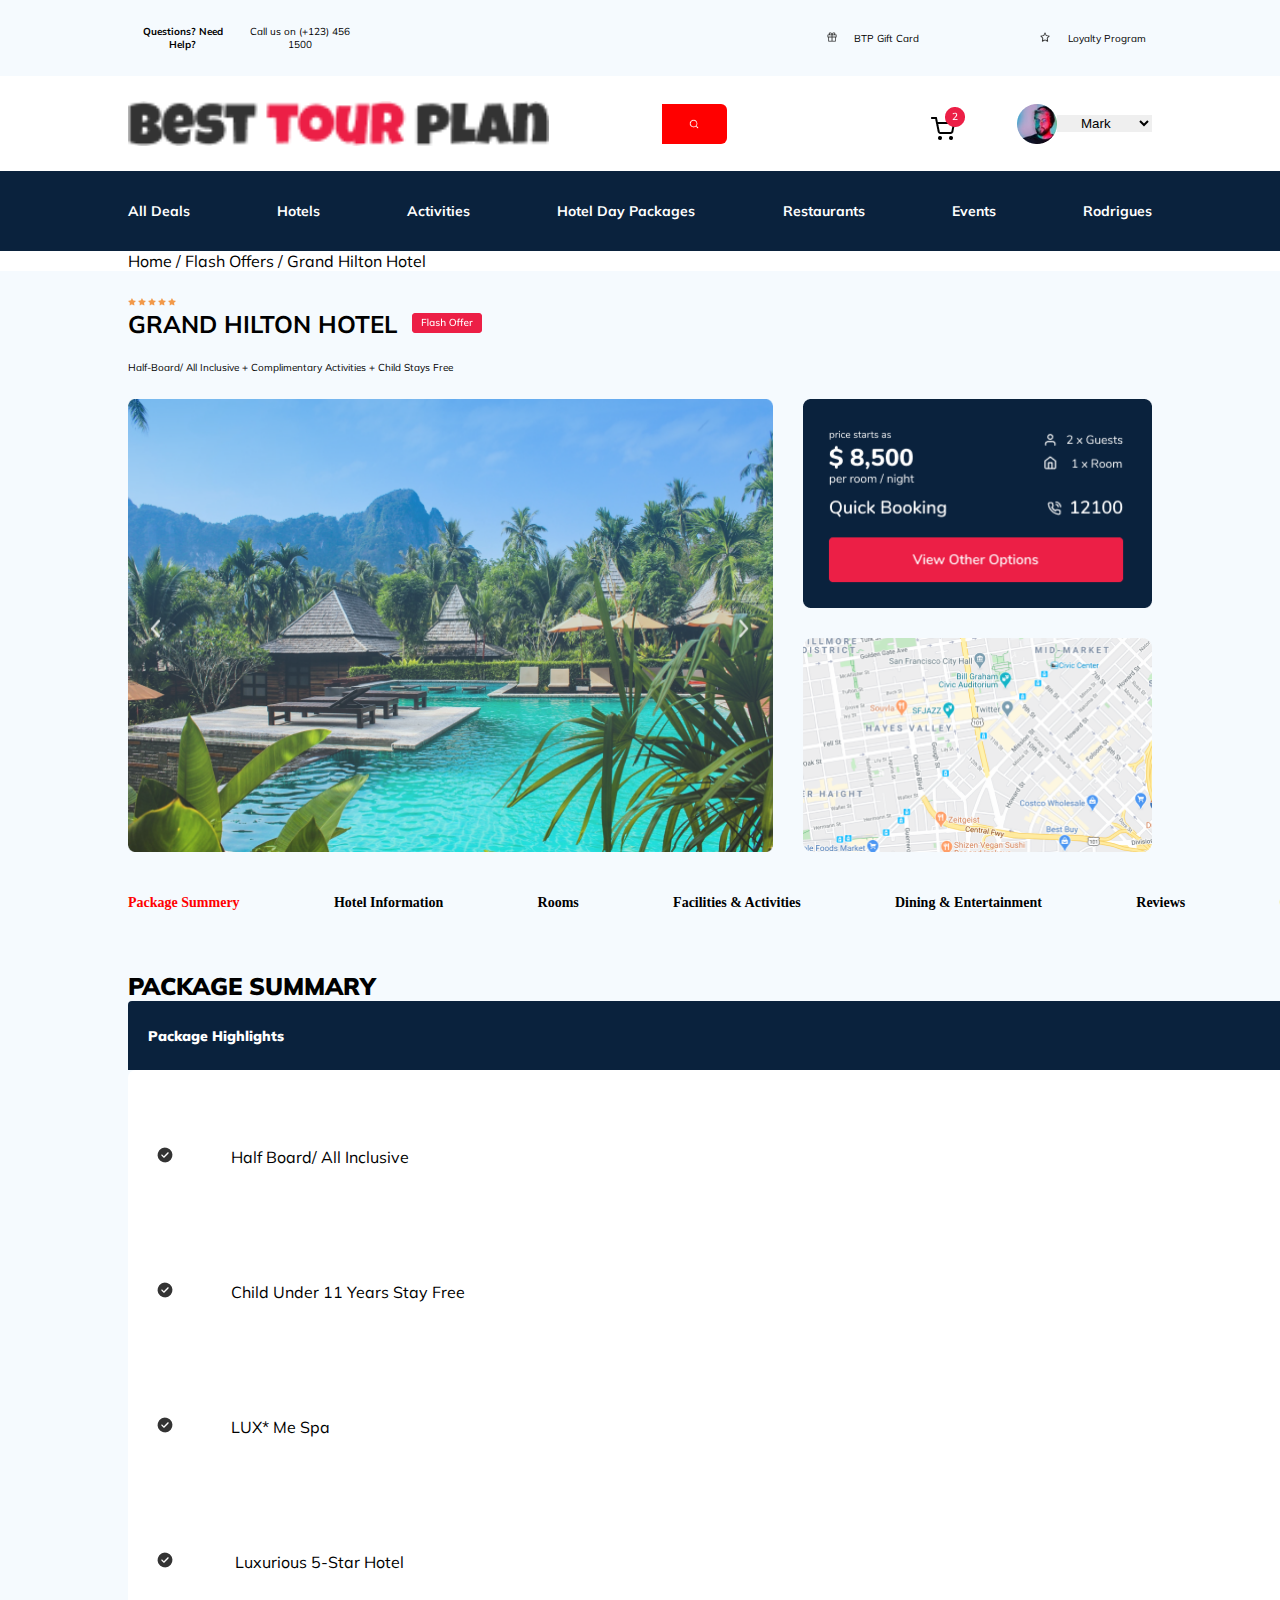
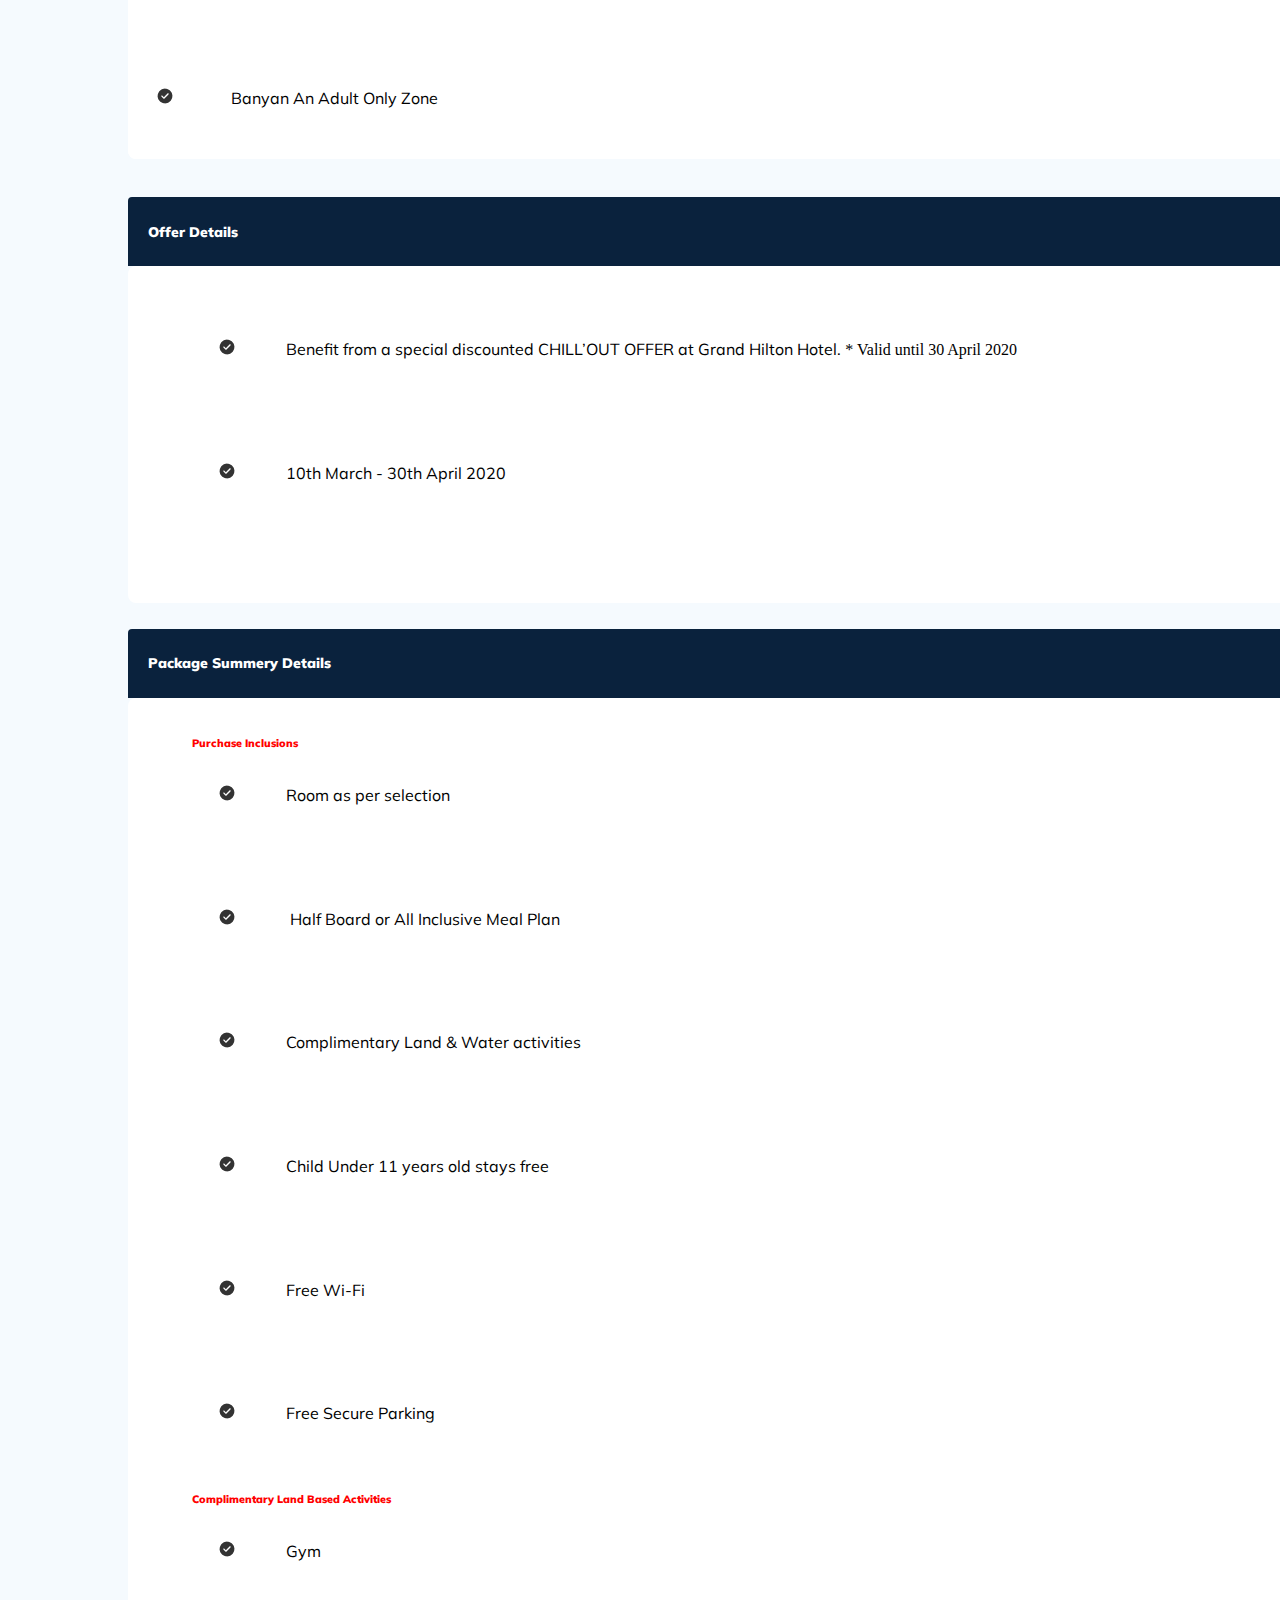
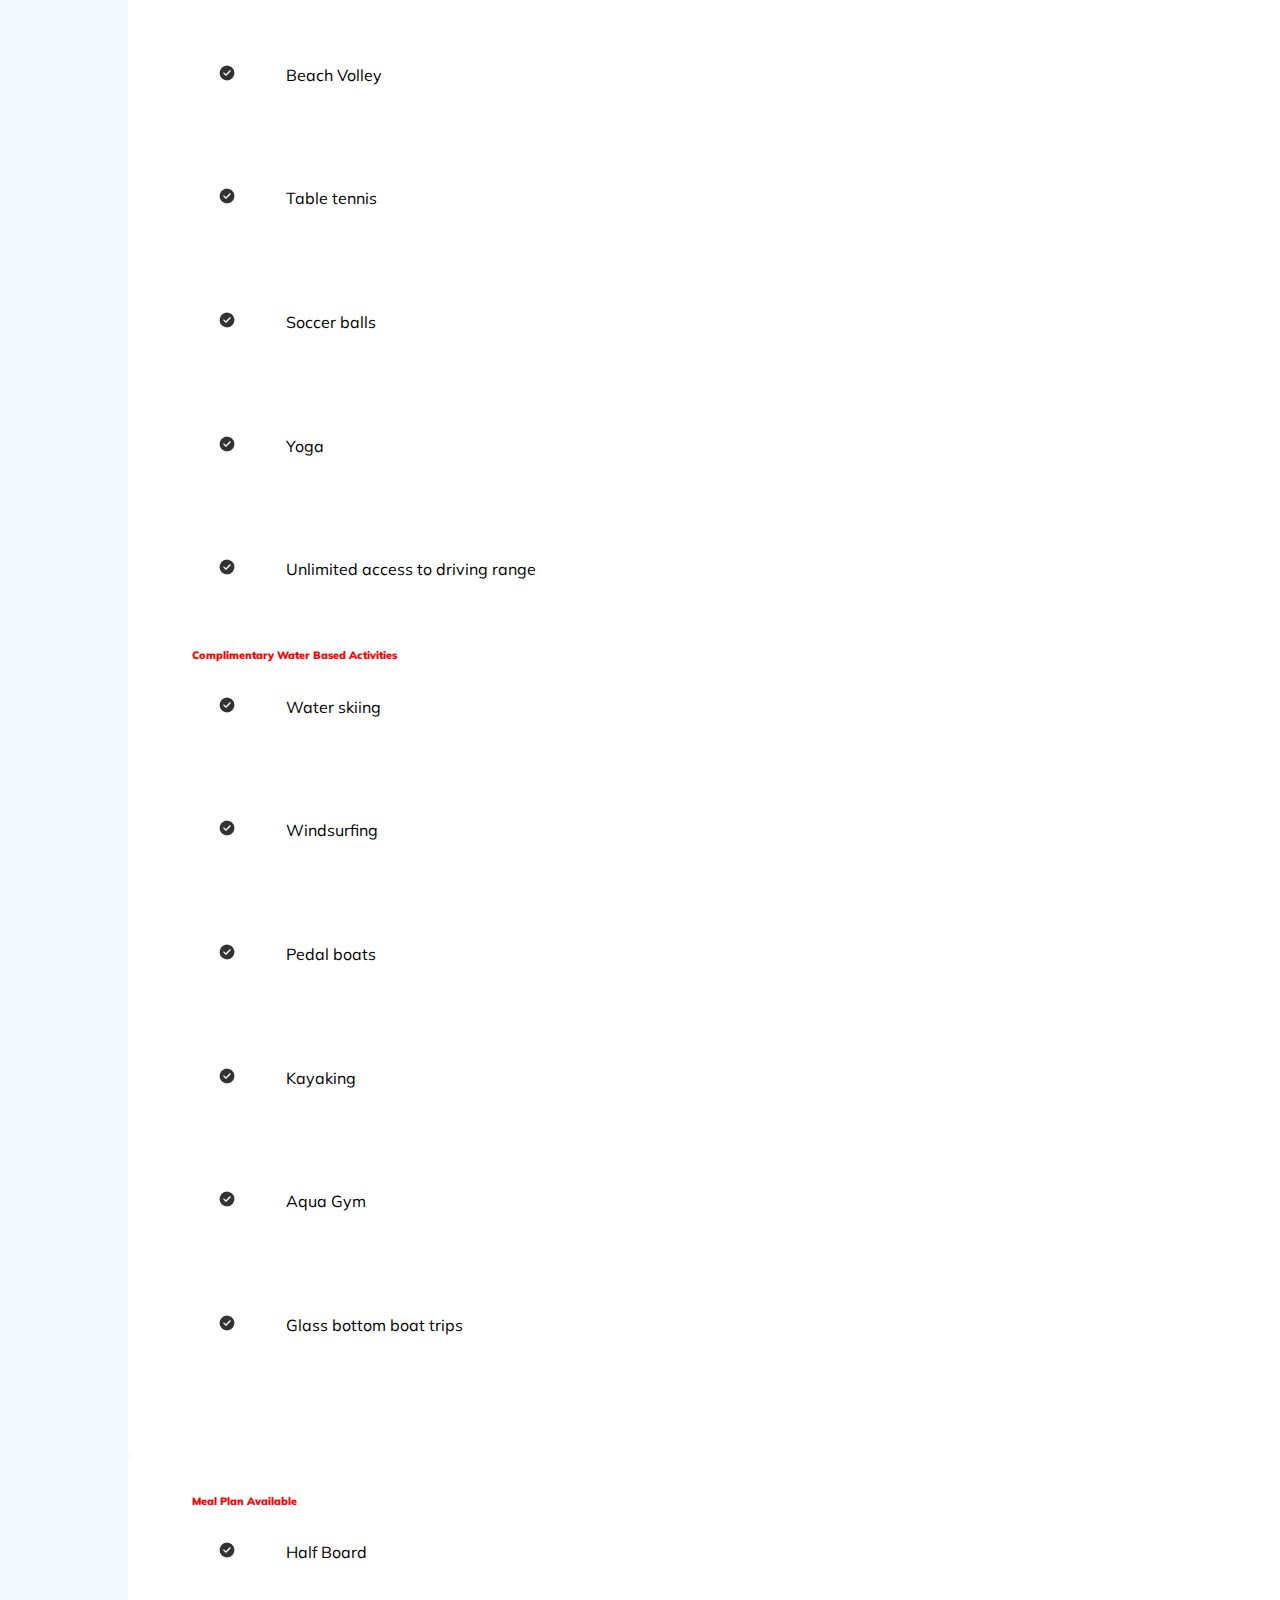
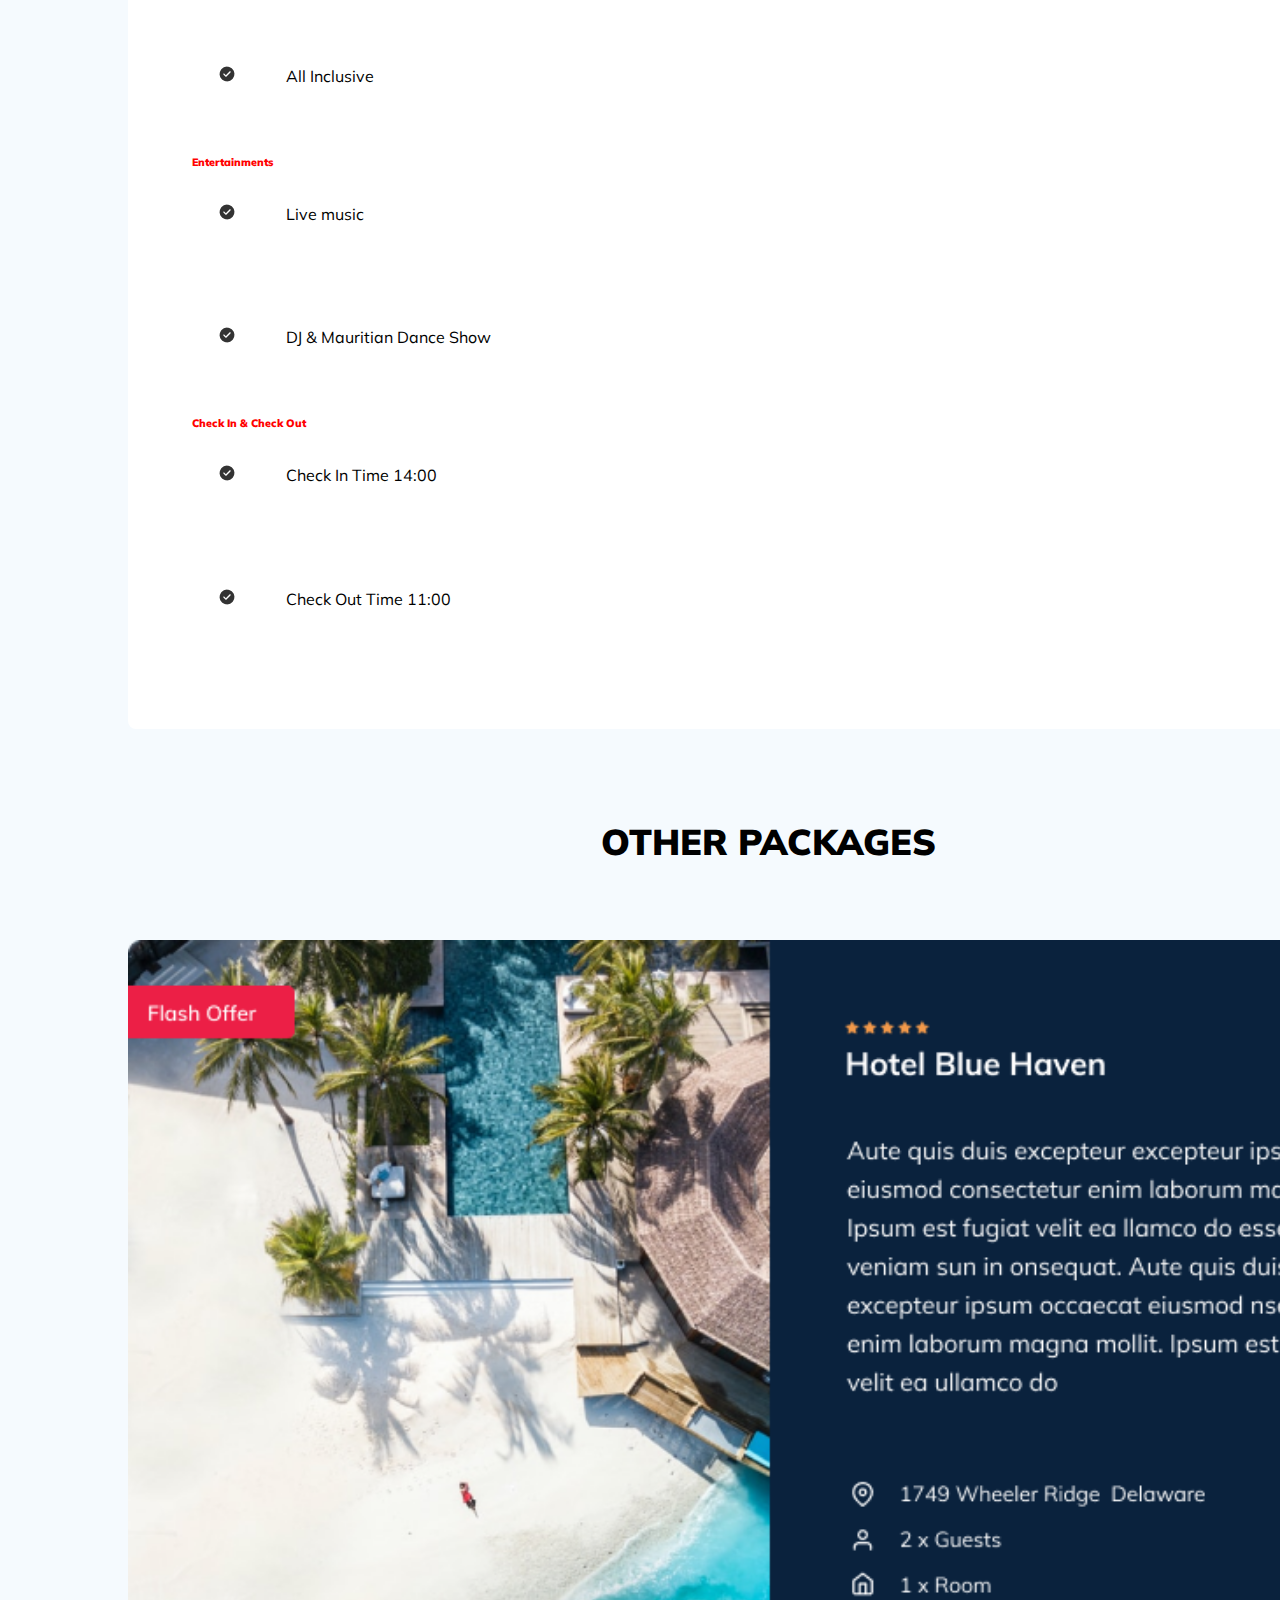
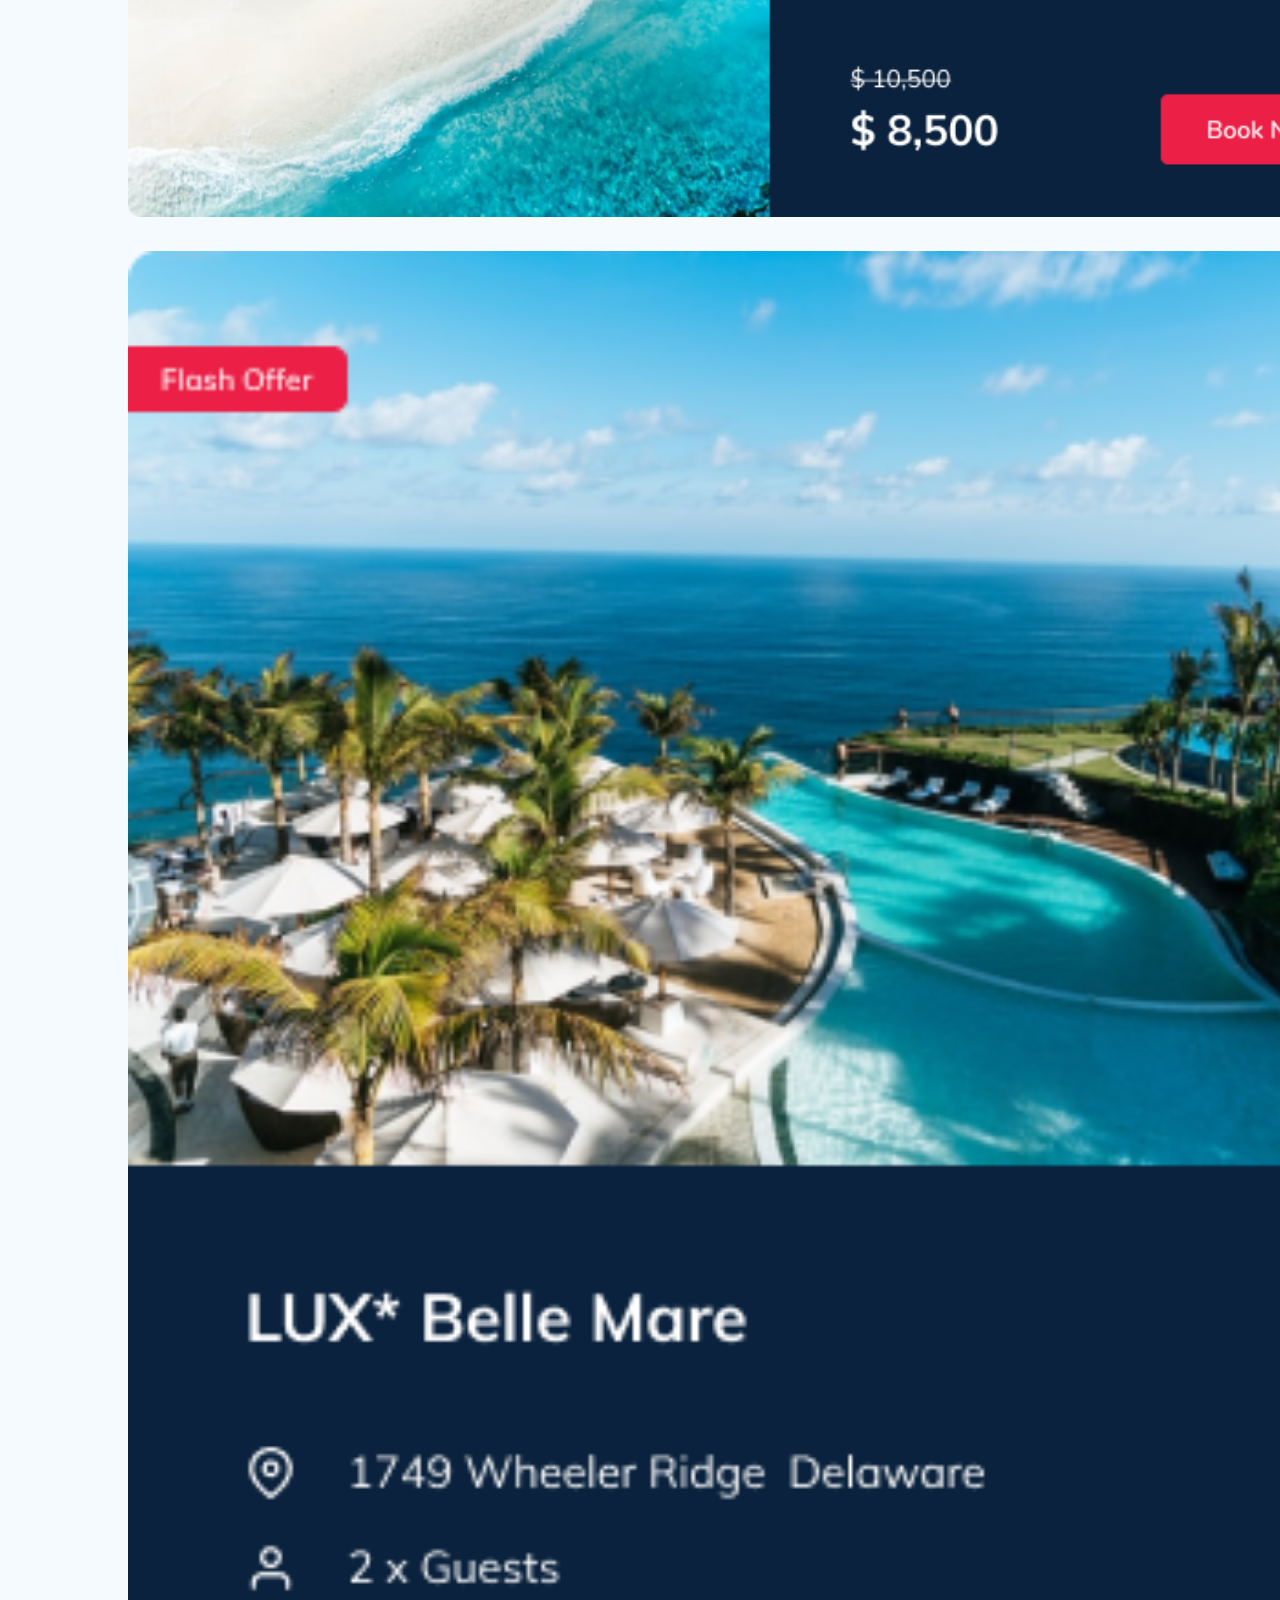
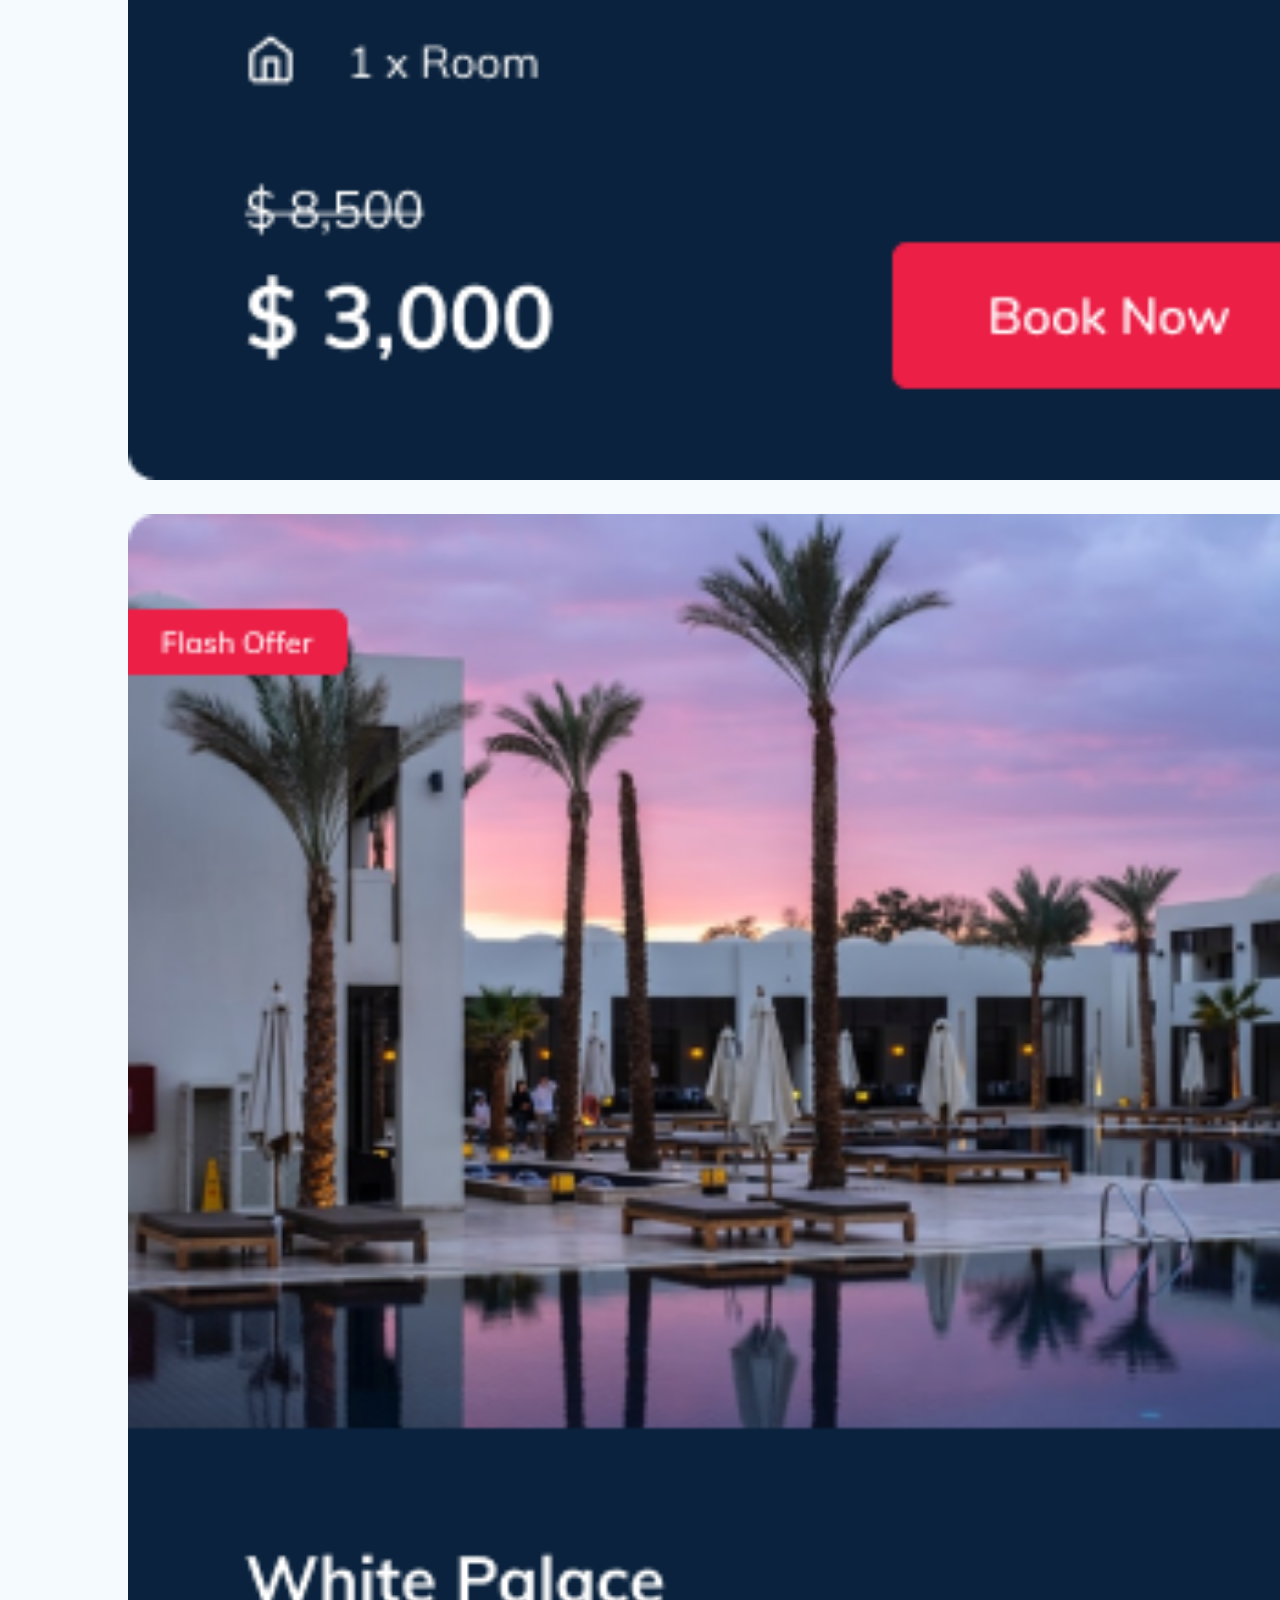
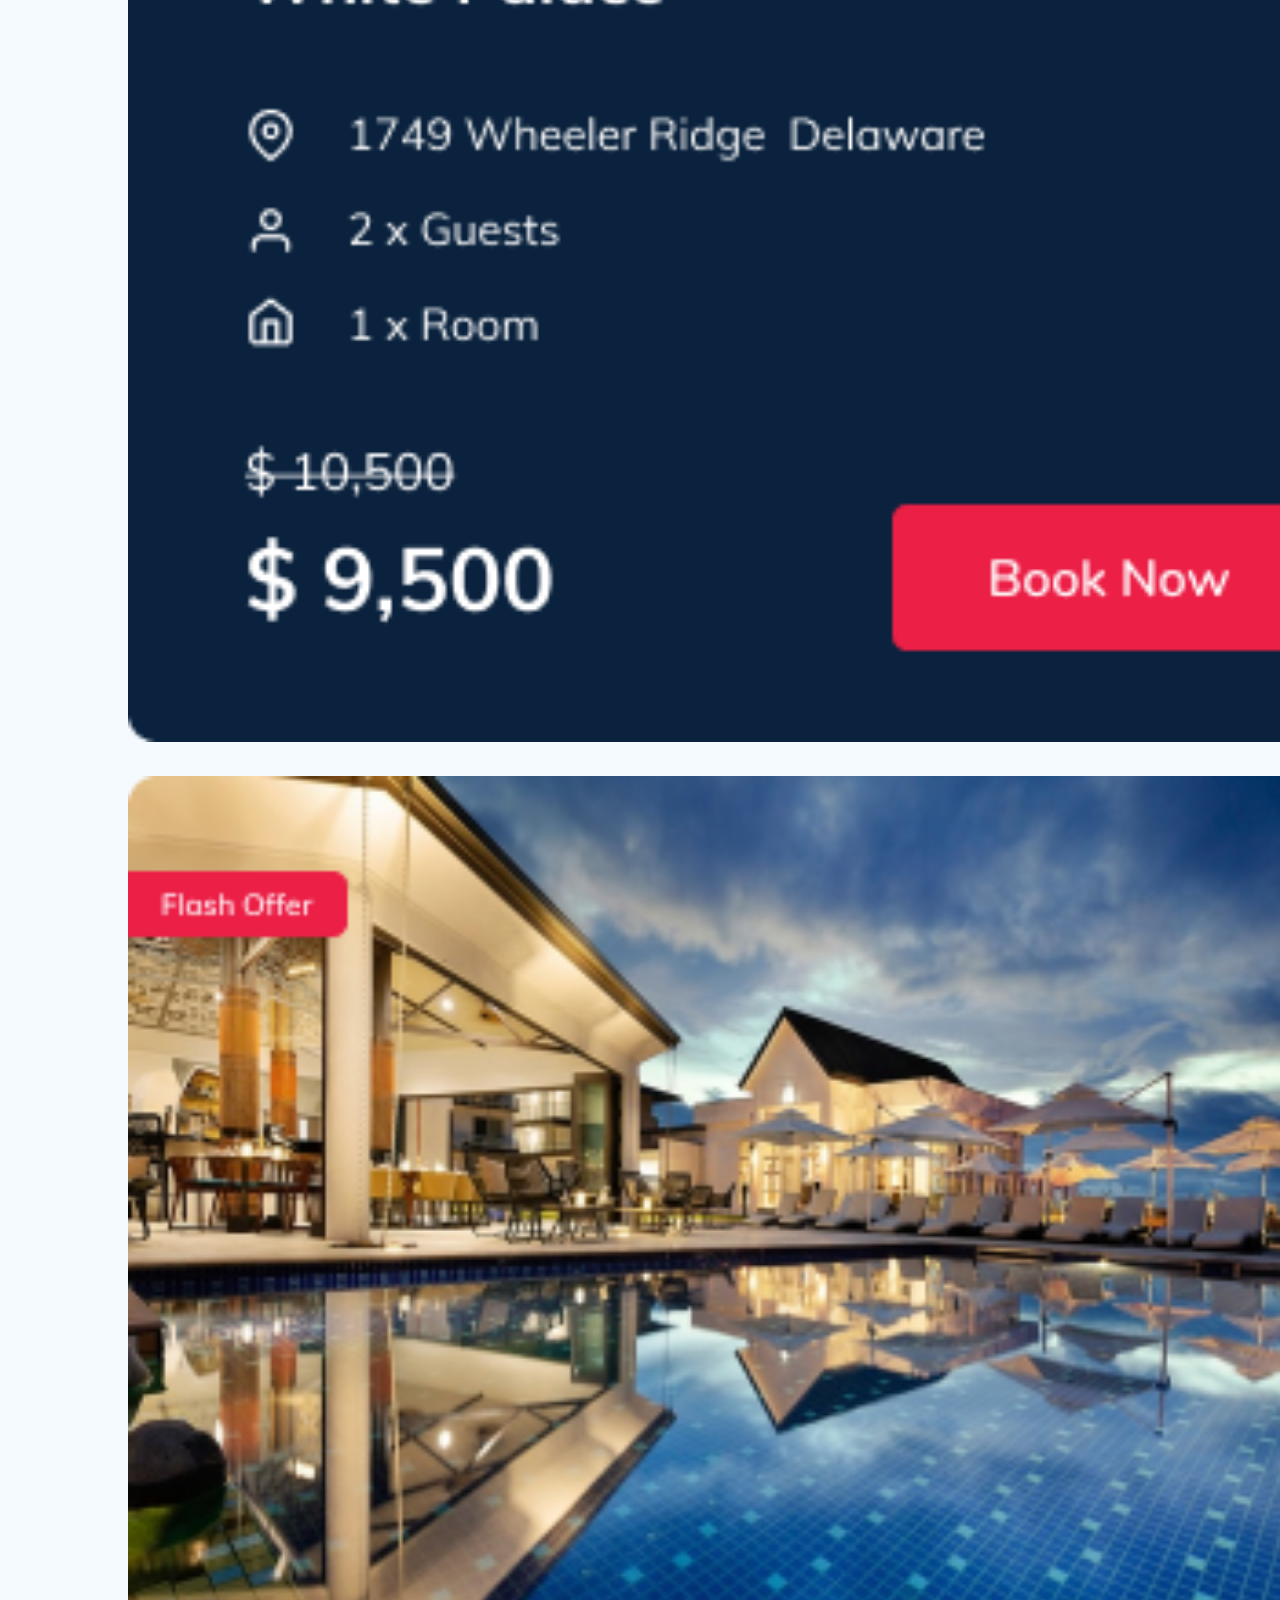
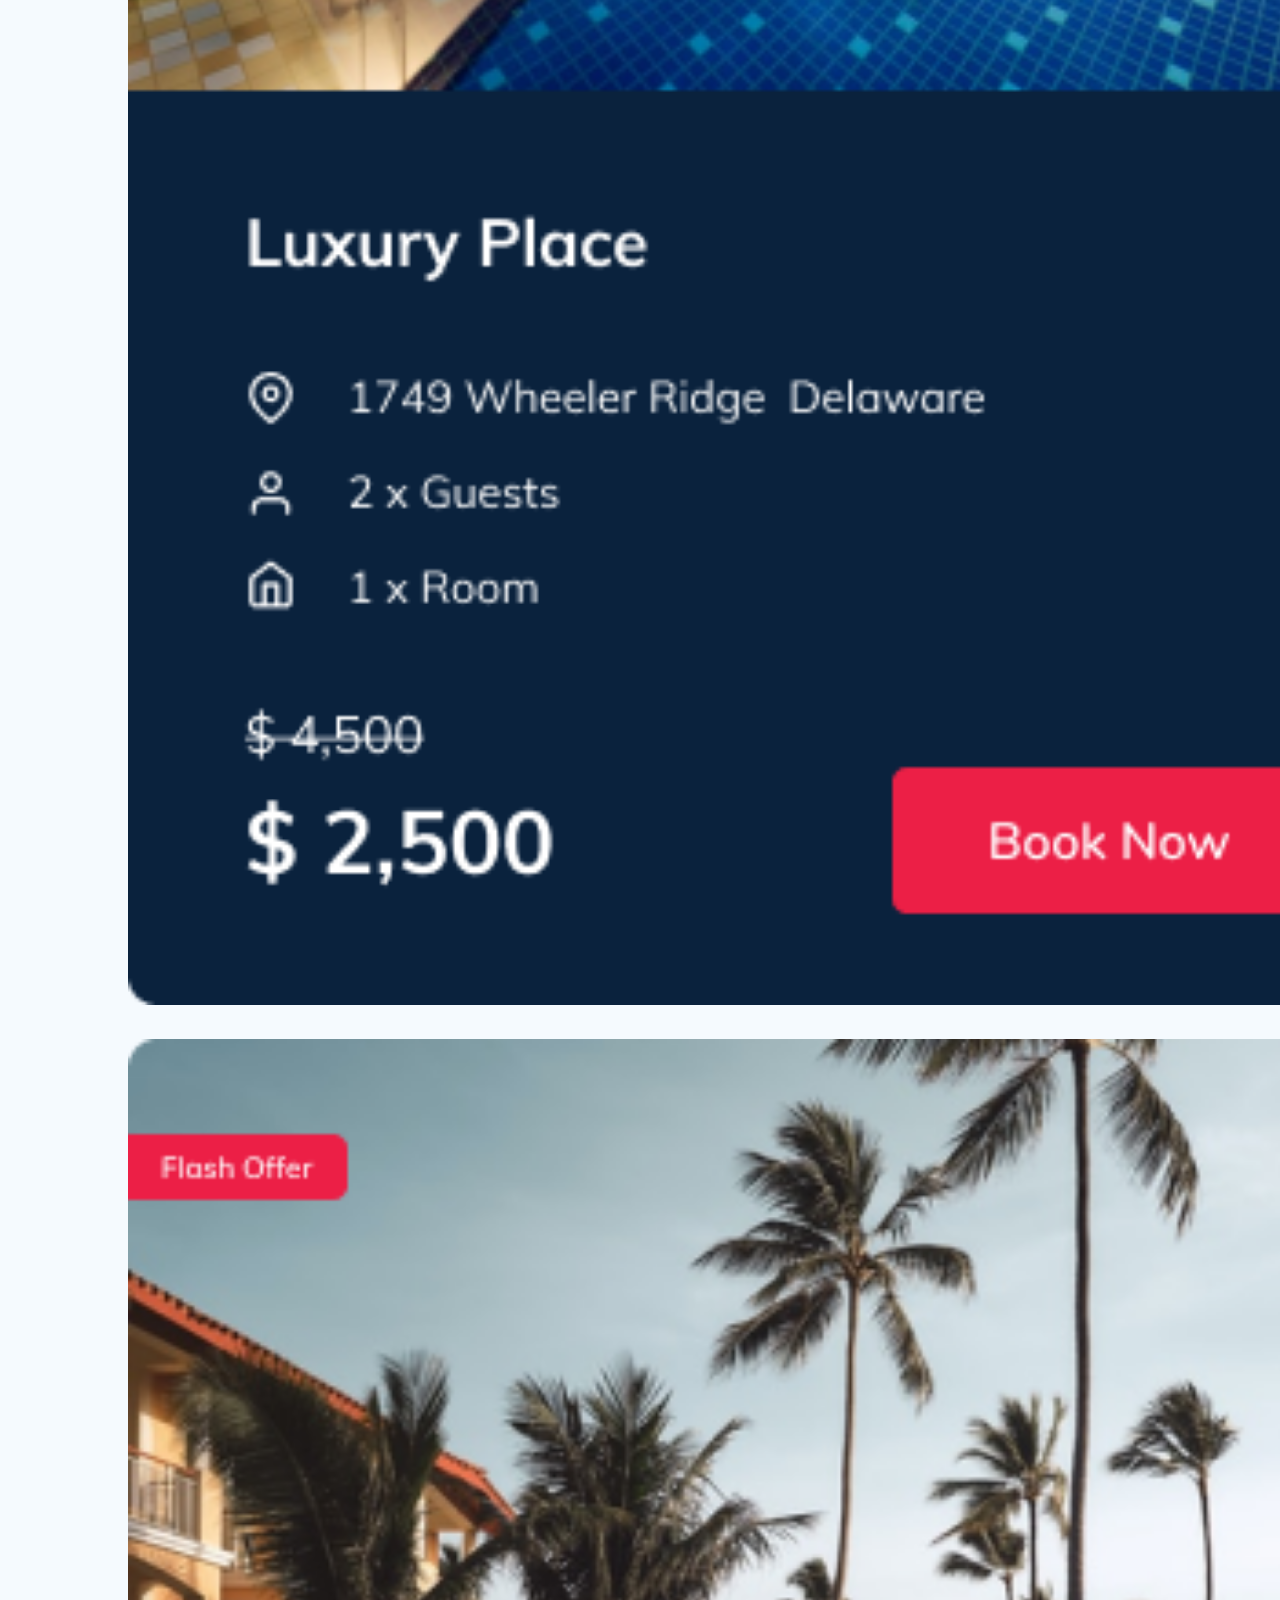
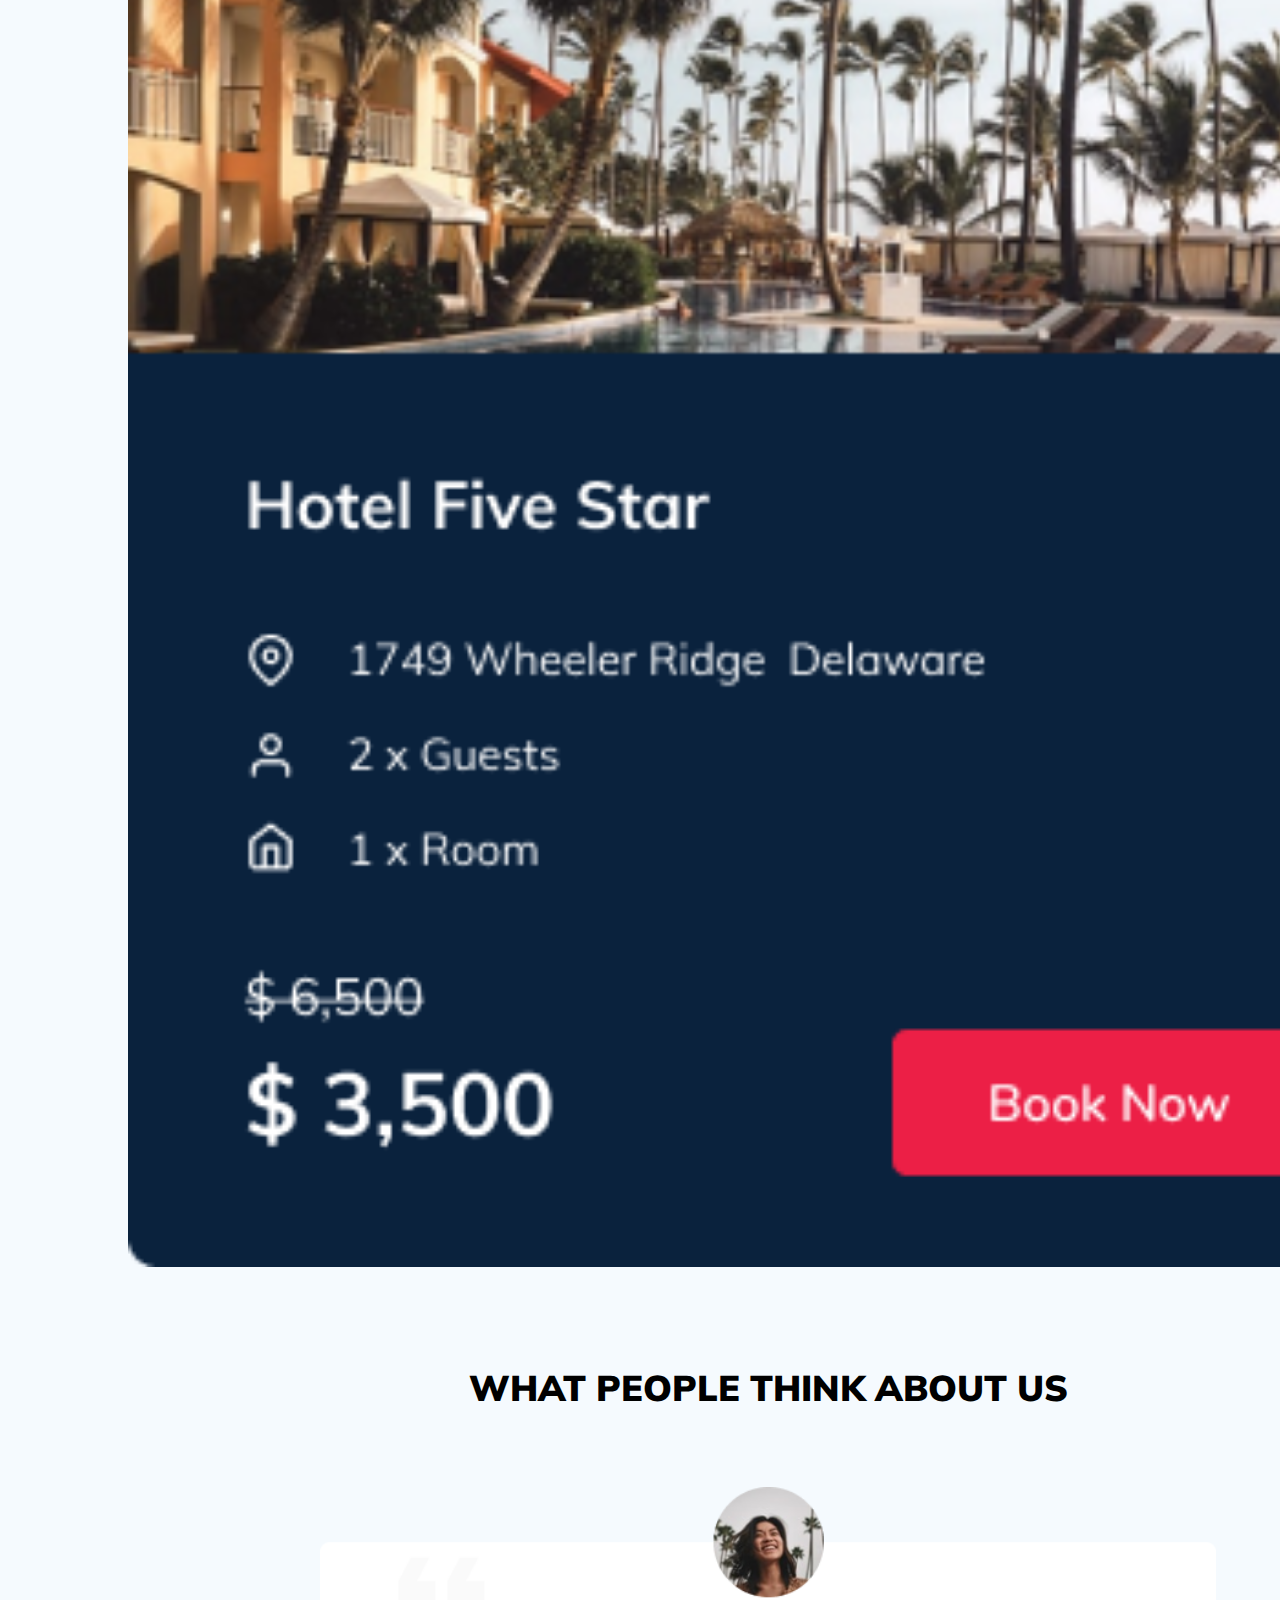
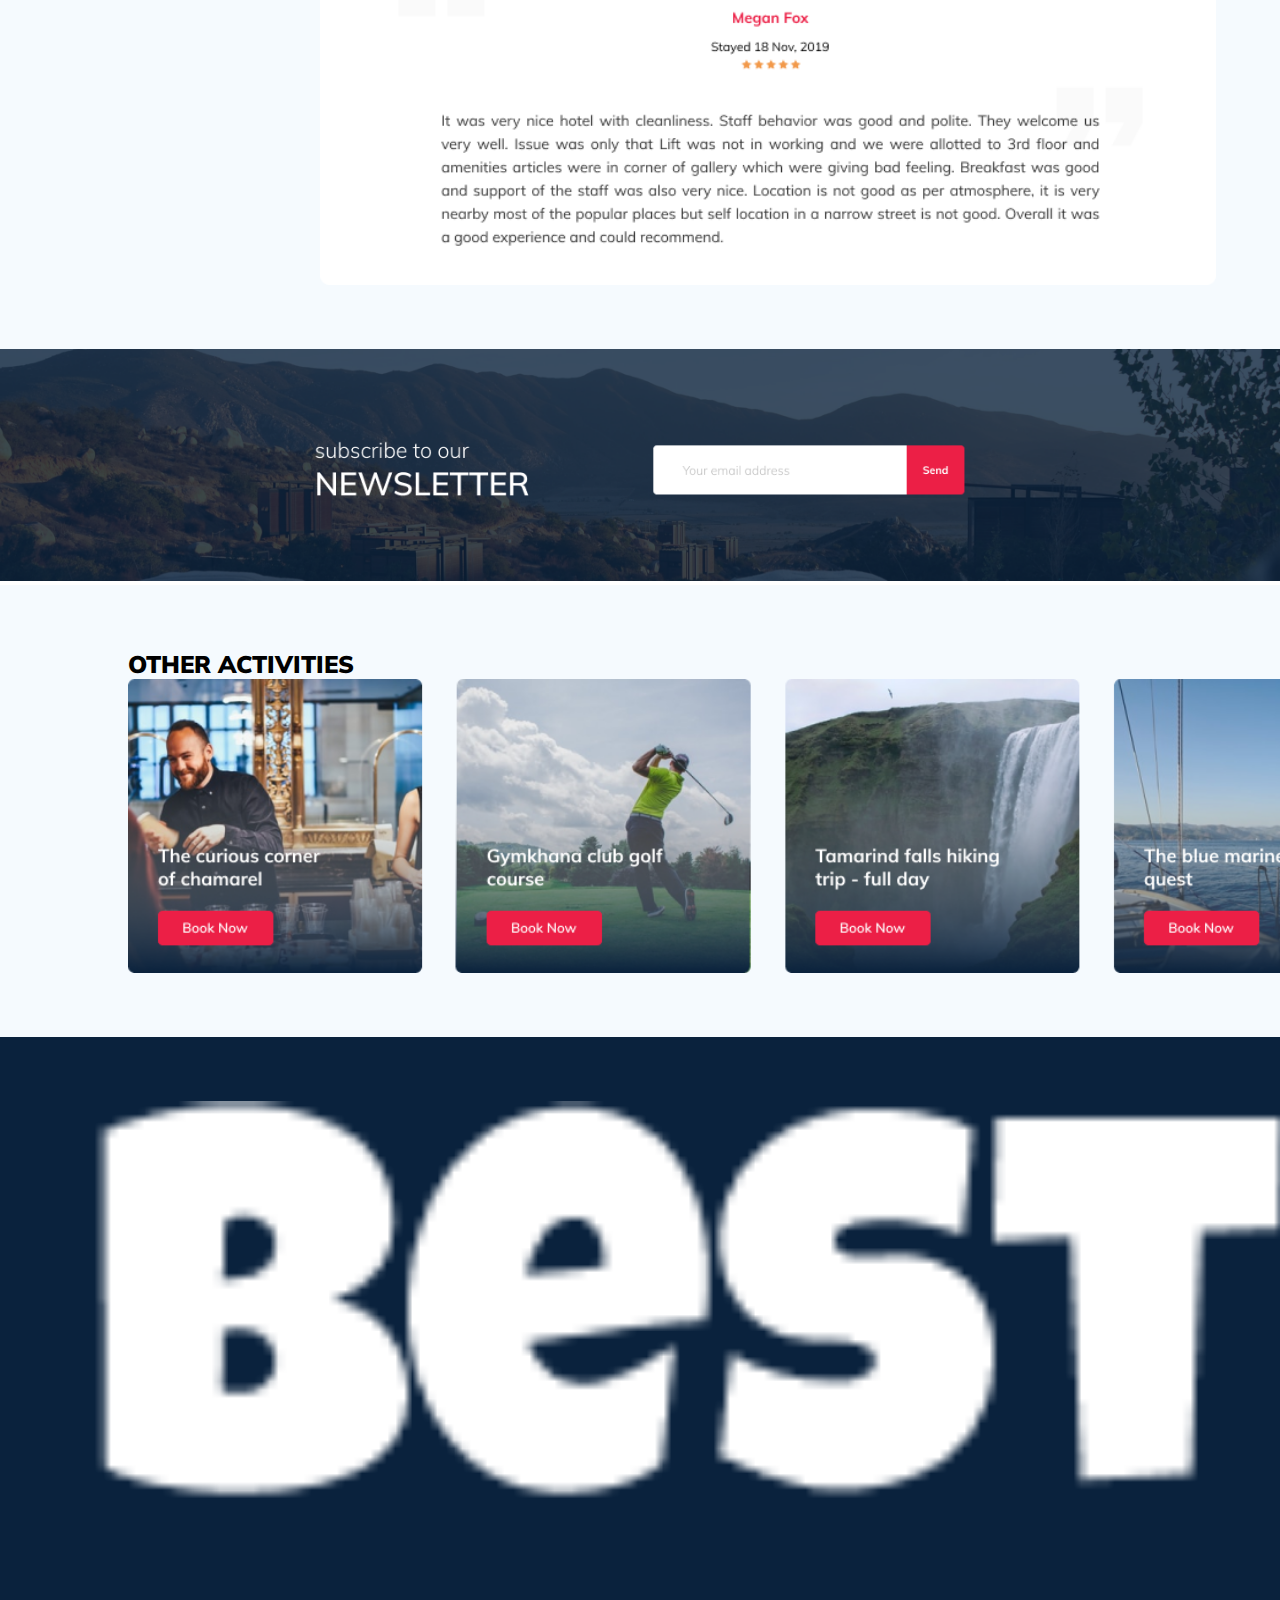
<file: besttourplan/index.html>
<!DOCTYPE html>
<html lang="en">

<head>
    <meta charset="UTF-8">
    <meta http-equiv="X-UA-Compatible" content="IE=edge">
    <meta name="viewport" content="width=device-width, initial-scale=1.0">
    <title>Document</title>
    <link rel="stylesheet" type="text/css" href="index.css" />
    <link rel="preconnect" href="https://fonts.googleapis.com">
    <link rel="preconnect" href="https://fonts.gstatic.com" crossorigin>
    <link href="https://fonts.googleapis.com/css2?family=Mulish:wght@300&display=swap" rel="stylesheet">
    <link href="https://cdn.jsdelivr.net/npm/bootstrap@5.0.2/dist/css/bootstrap.min.css" rel="stylesheet"
        integrity="sha384-EVSTQN3/azprG1Anm3QDgpJLIm9Nao0Yz1ztcQTwFspd3yD65VohhpuuCOmLASjC" crossorigin="anonymous">
</head>

<body>
    <div class="container">
        <header class="header">
            <div class="header__up">
                <div class="header__cont">
                    <span class="header__help"><b>Questions? Need Help?</b> Call us on (+123) 456 1500</span>
                    <span class="header__right"><img class="header__img" src="../besttourplan/pics/gift.png">BTP Gift
                        Card</span>
                    <span class="header__right2"><img class="header__img" src="../besttourplan/pics/star.png">Loyalty
                        Program</span>
                </div>
            </div>
            <div class="header__mid">
                <div class="header__cont">
                    <img class="header__left" src="../besttourplan/pics/btp.png">
                    <div class="header__div"><input class="header__input" placeholder="Search Location"
                            type="search"><button class="header__button" type="button"></button></div>
                    <img class="header__cart" src="../besttourplan/pics/cart.png">
                    <img class="header__chelik" src="../besttourplan/pics/chelik.png">
                    <select>
                        <option class="header__op">Mark</option>
                        <option class="header__op">Diamond</option>
                        <option class="header__op">Jonhy</option>
                        <option class="header__op">Jeremiah</option>
                    </select>
                </div>
            </div>

            <div class="header__bottom">
                <div class="header__cont">
                    <span class="header__line">All Deals</span>
                    <span class="header__line">Hotels</span>
                    <span class="header__line">Activities</span>
                    <span class="header__line">Hotel Day Packages</span>
                    <span class="header__line">Restaurants</span>
                    <span class="header__line">Events</span>
                    <span class="header__line">Rodrigues</span>
                </div>
            </div>
            <span class="header__cont">
                Home / Flash Offers / Grand Hilton Hotel
            </span>
        </header>
        <section class="first">
            <div class="first__title">
                <img src="../besttourplan/pics/stars.png">
                <div class="first__offer">
                    <h1 class="first__h1">GRAND HILTON HOTEL</h1>
                    <img class="first__flash" src="../besttourplan/pics/offer.png">
                </div>
                <div class="first__rates">
                    <span class="first__span">Half-Board/ All Inclusive + Complimentary Activities + Child Stays
                        Free</span>
                    <img class="first__rattings" src="../besttourplan/pics/rattings.png">
                </div>
                <div class="first__hotel">
                    <img class="first__view" src="../besttourplan/pics/view.png">
                    <div class="first__side">
                        <img class="first__price" src="../besttourplan/pics/book.png">
                        <img class="first__map" src="../besttourplan/pics/map.png">
                    </div>
                </div>
            </div>
        </section>

        <section class="tab">

            <div class="tab__menu">
                <span class="tab__activelink"><b>Package Summery</b></span>
                <span class="tab__link"><b>Hotel Information</b></span>
                <span class="tab__link"><b>Rooms</b></span>
                <span class="tab__link"><b>Facilities & Activities</b></span>
                <span class="tab__link"><b>Dining & Entertainment</b></span>
                <span class="tab__link"><b>Reviews</b></span>
                <span class="tab__link"><b>Questions & Answers</b></span>
            </div>

            <div class="container">
                <h1 class="summary__h1"><b>PACKAGE SUMMARY</b></h1>
                <div class="row">
                    <div class="col-md-6">
                        <h5 class="summary__h5"><b>Package Highlights</b></h5>
                        <div class="summary__onedetail">

                            <div class="row">
                                <div class="col-md-6">
                                    <div class="summary__details"><img class="checkimg"
                                            src="../besttourplan/pics/check.png"><span class="summary__spanchik">Half
                                            Board/ All Inclusive</span> </div>
                                    <div class="summary__details"><img class="checkimg"
                                            src="../besttourplan/pics/check.png"><span class="summary__spanchik">Child
                                            Under 11 Years Stay Free</span> </div>
                                    <div class="summary__details"><img class="checkimg"
                                            src="../besttourplan/pics/check.png"><span class="summary__spanchik">LUX* Me
                                            Spa</span> </div>
                                </div>
                                <div class="col-md-6">
                                    <div class="summary__details"><img class="checkimg"
                                            src="../besttourplan/pics/check.png"><span class="summary__spanchik">
                                            Luxurious 5-Star Hotel</span></div>
                                    <div class="summary__details"><img class="checkimg"
                                            src="../besttourplan/pics/check.png"><span class="summary__spanchik">Banyan
                                            An Adult Only Zone</span> </div>
                                </div>
                            </div>
                        </div>
                    </div>
                    <div class="col-md-6">
                        <h5 class="summary__h5"><b>Offer Details</b></h5>
                        <div class="summary__details">
                            <div class="row">
                                <div class="col-md-6">
                                    <div class="summary__details"><img class="checkimg"
                                            src="../besttourplan/pics/check.png"><span class="summary__spanchik">Benefit
                                            from a special discounted CHILL’OUT OFFER at Grand Hilton Hotel.</span>
                                        * Valid until 30 April 2020</div>
                                </div>
                                <div class="col-md-6">
                                    <div class="summary__details"><img class="checkimg"
                                            src="../besttourplan/pics/check.png"><span class="summary__spanchik">10th
                                            March - 30th April 2020</span></div>
                                </div>
                            </div>
                        </div>
                    </div>
                    <div class="col-md-12">
                        <h5 class="summary__h5"><b>Package Summery Details</b></h5>
                        <div class="summary__sumdetails">
                            <div class="row">

                                <div class="col-md-4">
                                    <h6 class="summary__redhead"><b>Purchase Inclusions</b></h6>
                                    <div class="summary__details"><img class="checkimg"
                                            src="../besttourplan/pics/check.png"><span class="summary__spanchik">Room as
                                            per selection</span> </div>
                                    <div class="summary__details"><img class="checkimg"
                                            src="../besttourplan/pics/check.png"><span class="summary__spanchik"> Half
                                            Board or All Inclusive Meal Plan</span></div>
                                    <div class="summary__details"><img class="checkimg"
                                            src="../besttourplan/pics/check.png"><span
                                            class="summary__spanchik">Complimentary Land & Water activities</span>
                                    </div>
                                    <div class="summary__details"><img class="checkimg"
                                            src="../besttourplan/pics/check.png"><span class="summary__spanchik">Child
                                            Under 11 years old stays free</span> </div>
                                    <div class="summary__details"><img class="checkimg"
                                            src="../besttourplan/pics/check.png"><span class="summary__spanchik">Free
                                            Wi-Fi</span> </div>
                                    <div class="summary__details"><img class="checkimg"
                                            src="../besttourplan/pics/check.png"><span class="summary__spanchik">Free
                                            Secure Parking</span> </div>
                                </div>
                                <div class="col-md-4">
                                    <h6 class="summary__redhead"><b>Complimentary Land Based Activities</b></h6>
                                    <div class="summary__details"><img class="checkimg"
                                            src="../besttourplan/pics/check.png"><span
                                            class="summary__spanchik">Gym</span> </div>
                                    <div class="summary__details"><img class="checkimg"
                                            src="../besttourplan/pics/check.png"><span class="summary__spanchik">Beach
                                            Volley</span> </div>
                                    <div class="summary__details"><img class="checkimg"
                                            src="../besttourplan/pics/check.png"><span class="summary__spanchik">Table
                                            tennis</span> </div>
                                    <div class="summary__details"><img class="checkimg"
                                            src="../besttourplan/pics/check.png"><span class="summary__spanchik">Soccer
                                            balls</span> </div>
                                    <div class="summary__details"><img class="checkimg"
                                            src="../besttourplan/pics/check.png"><span
                                            class="summary__spanchik">Yoga</span> </div>
                                    <div class="summary__details"><img class="checkimg"
                                            src="../besttourplan/pics/check.png"><span
                                            class="summary__spanchik">Unlimited access to driving range</span> </div>
                                </div>
                                <div class="col-md-4">
                                    <h6 class="summary__redhead"><b>Complimentary Water Based Activities</b></h6>
                                    <div class="summary__details"><img class="checkimg"
                                            src="../besttourplan/pics/check.png"><span class="summary__spanchik">Water
                                            skiing</span> </div>
                                    <div class="summary__details"><img class="checkimg"
                                            src="../besttourplan/pics/check.png"><span
                                            class="summary__spanchik">Windsurfing</span> </div>
                                    <div class="summary__details"><img class="checkimg"
                                            src="../besttourplan/pics/check.png"><span class="summary__spanchik">Pedal
                                            boats</span> </div>
                                    <div class="summary__details"><img class="checkimg"
                                            src="../besttourplan/pics/check.png"><span
                                            class="summary__spanchik">Kayaking</span> </div>
                                    <div class="summary__details"><img class="checkimg"
                                            src="../besttourplan/pics/check.png"><span class="summary__spanchik">Aqua
                                            Gym</span> </div>
                                    <div class="summary__details"><img class="checkimg"
                                            src="../besttourplan/pics/check.png"><span class="summary__spanchik">Glass
                                            bottom boat trips</span> </div>
                                </div>
                            </div>
                        </div>
                        <div class="summary__details">
                            <div class="row">
                                <div class="col-md-4">
                                    <h6 class="summary__redhead"><b>Meal Plan Available</b></h6>
                                    <div class="summary__details"><img class="checkimg"
                                            src="../besttourplan/pics/check.png"><span class="summary__spanchik">Half
                                            Board</span> </div>
                                    <div class="summary__details"><img class="checkimg"
                                            src="../besttourplan/pics/check.png"><span class="summary__spanchik">All
                                            Inclusive</span> </div>
                                </div>
                                <div class="col-md-4">
                                    <h6 class="summary__redhead"><b>Entertainments</b></h6>
                                    <div class="summary__details"><img class="checkimg"
                                            src="../besttourplan/pics/check.png"><span class="summary__spanchik">Live
                                            music</span> </div>
                                    <div class="summary__details"><img class="checkimg"
                                            src="../besttourplan/pics/check.png"><span class="summary__spanchik">DJ &
                                            Mauritian Dance Show</span> </div>
                                </div>
                                <div class="col-md-4">
                                    <h6 class="summary__redhead"><b>Check In & Check Out</b></h6>
                                    <div class="summary__details"><img class="checkimg"
                                            src="../besttourplan/pics/check.png"><span class="summary__spanchik">Check
                                            In Time 14:00</span> </div>
                                    <div class="summary__details"><img class="checkimg"
                                            src="../besttourplan/pics/check.png"><span class="summary__spanchik">Check
                                            Out Time 11:00</span> </div>
                                </div>
                            </div>
                        </div>
                    </div>
                </div>

            </div>
        </section>
        <section class="other">

            <h1 class="other__hat"><b>OTHER PACKAGES</b></h1>
            <div class="container">
                <div class="row">
                    <div class="container">
                        <div class="row">
                            <div class="col-sm-8"><img class="other__offer" src="../besttourplan/pics/other1.png"></div>
                            <div class="col-sm-4"><img class="other__offer" src="../besttourplan/pics/other2.png"></div>
                        </div>
                        <div class="row">
                            <div class="col-sm-4"><img class="other__offer" src="../besttourplan/pics/other3.png"></div>
                            <div class="col-sm-4"><img class="other__offer" src="../besttourplan/pics/other4.png"></div>
                            <div class="col-sm-4"><img class="other__offer" src="../besttourplan/pics/other5.png"></div>
                        </div>
                    </div>
                </div>
            </div>
        </section>
        <section class="review">
            <h1 class="review__hats"><b>WHAT PEOPLE THINK ABOUT US</b></h1>
            <div class="review__meg">

                <div class="review__mcard">
                    <img class="review__pic" src="../besttourplan/pics/meg.png">
                </div>
            </div>
        </section>
        <section class="newsletter">
            <img class="newsletter__send" src="../besttourplan/pics/newsletter.png">
        </section>

        <section class="active">
            <h1 class="active__h1"><b>OTHER ACTIVITIES</b></h1>

            <div class="active__scard">
                <img class="active__pict" src="../besttourplan/pics/activ.png">
            </div>
        </section>
        <section class="footer">
            <div class="container">
                <div class="row">
                    <div class="col-sm-3">
                        <img class="footer__foot" src="../besttourplan/pics/foot1.png">
                    </div>
                    <div class="col-sm-3">
                        <img class="footer__foot" src="../besttourplan/pics/foot2.png">
                    </div>
                    <div class="col-sm-3">
                        <img class="footer__foot" src="../besttourplan/pics/foot3.png">
                    </div>
                    <div class="col-sm-3">
                        <img class="footer__foot" src="../besttourplan/pics/foot4.png">
                    </div>
                    <div class="row">
                        <div class="col-md-6">
                            <img class="footer__foot" src="../besttourplan/pics/foot5.png">
                        </div>
                        <div class="col-md-6">
                            <img class="footer__foot" src="../besttourplan/pics/foot6.png">
                        </div>
                    </div>
                </div>
            </div>
        </section>
    </div>
    </div>
    </div>
    </div>
    <footer></footer>
</body>

</html>
</file>
<file: besttourplan/index.css>
html {
  width: 100%;
  display: flex;
  flex-direction: column; }

body {
  display: flex;
  flex-direction: column;
  margin: 0; }

.first {
  display: flex;
  font-size: 10px;
  width: 100%;
  padding-top: 25px;
  padding-bottom: 25px;
  background: #F5FAFE; }
  .first__title {
    width: 100%;
    padding: 0% 10%;
    font-family: 'Mulish'; }
  .first__h1 {
    font-size: 24px; }
  .first__offer {
    width: 100%;
    display: flex; }
  .first__flash {
    padding-top: 4px;
    padding-left: 1.5em;
    height: max-content; }
  .first__rattings {
    padding-left: 62%;
    transform: translateY(-15px); }
  .first__rates {
    transform: translateY(-25px); }
  .first__view {
    cursor: pointer;
    width: 63%;
    margin-right: 30px; }
  .first__price {
    cursor: pointer;
    padding-bottom: 30px;
    width: 100%; }
  .first__map {
    cursor: pointer;
    width: 100%; }
  .first__hotel {
    cursor: pointer;
    display: flex;
    flex-direction: row;
    font-family: 'Mulish';
    width: 100%; }
  .first__side {
    cursor: pointer;
    display: flex;
    flex-direction: column; }

@media (max-width: 1400px) {
  .first__rattings {
    display: none; }
  .first__offer {
    height: 15%; } }

@media (max-width: 1000px) {
  .first__offer {
    height: 20%; } }

@media (max-width: 777px) {
  .first__rattings {
    display: none; }
  .first__offer {
    height: 25%; } }

.header__up {
  display: flex;
  font-size: 10px;
  width: 100%;
  padding-top: 25px;
  padding-bottom: 25px;
  background: #F5FAFE; }

.header__mid {
  font-family: 'Mulish';
  font-style: normal;
  font-weight: 700;
  font-size: 14px;
  display: flex;
  align-items: center;
  padding-top: 25px;
  padding-bottom: 25px;
  width: 100%; }

.header__img {
  cursor: pointer;
  width: 10px;
  margin-right: 15%; }

.header__left {
  cursor: pointer;
  width: 100%;
  height: max-content;
  text-align: center; }

.header__right {
  cursor: pointer;
  font-family: 'Mulish';
  width: 100%;
  margin-left: 44%; }

.header__right2 {
  cursor: pointer;
  font-family: 'Mulish';
  width: 100%;
  margin-left: 10%; }

.header__cart {
  cursor: pointer;
  margin-left: 20%; }

.header__chelik {
  cursor: pointer;
  margin-left: 5%; }

.header select {
  width: 100px;
  padding-left: 2%;
  border: none; }

.header__help {
  cursor: pointer;
  display: flex;
  width: 200%;
  font-family: 'Mulish'; }

.header__div {
  cursor: pointer;
  margin-left: 11%;
  display: flex; }

.header__input {
  padding-left: 10px;
  background: #F5FAFE;
  color: #030303;
  border: 1px #780e0e;
  border-radius: 6px 0px 0px 6px;
  height: 40px; }

.header__button {
  cursor: pointer;
  background-image: url(../besttourplan/pics/search.png);
  background-size: 10px;
  background-position: 50% 50%;
  background-repeat: no-repeat;
  border-radius: 0px 6px 6px 0px;
  background-color: red;
  border: none;
  top: 0;
  height: 40px;
  width: 65px; }

.header__bottom {
  font-family: 'Mulish';
  font-style: normal;
  font-weight: 700;
  font-size: 14px;
  display: flex;
  padding-top: 31px;
  padding-bottom: 31px;
  width: 100%;
  color: white;
  background: #0A223D; }

.header__line {
  cursor: pointer;
  font-size: 14px;
  text-align: center; }

.header__cont {
  font-family: 'Mulish';
  justify-content: space-between;
  padding: 0% 10%;
  display: flex;
  text-align: center;
  align-items: center;
  width: 100%; }

@media (max-width: 1300px) {
  .header__input {
    display: none; } }

@media (max-width: 777px) {
  .header__left {
    width: 50%; }
  .header__button {
    width: 45px; }
  .header__cart {
    margin-left: 5%; }
  .header__input {
    display: none; }
  .header__line {
    font-size: 10px; } }

@media (max-width: 580px) {
  .header__button {
    display: none; } }

.tab {
  width: 100%;
  background-color: #F5FAFE;
  padding: 5% 10%; }
  .tab__menu {
    padding-bottom: 60px;
    width: 100%;
    display: flex;
    justify-content: space-between; }
  .tab__activelink {
    font-size: 14px;
    text-align: center;
    color: red; }
  .tab__link {
    font-size: 14px;
    text-align: center; }
  .tab__package {
    background-color: grey;
    width: 100%;
    height: 550px; }

@media (max-width: 1000px) {
  .tab__link {
    font-size: 12px; } }

@media (max-width: 777px) {
  .tab__link {
    font-size: 10px; } }

.summary__h1 {
  font-size: 24px;
  font-family: 'Mulish'; }

.summary__h5 {
  border-radius: 4px 4px 0px 0px;
  margin-bottom: 0px;
  font-size: 14px;
  font-family: 'Mulish';
  padding-left: 20px;
  padding-top: 2%;
  padding-bottom: 2%;
  color: white;
  background: #0A223D; }

.summary__tab {
  cursor: pointer;
  justify-content: space-between;
  display: flex;
  flex-direction: row; }

.summary__highlights {
  margin-right: -15px;
  background-color: grey;
  width: 48%;
  height: 200px; }

.summary__space {
  background-color: white; }

.summary__details {
  padding: 3% 5%;
  margin-bottom: 2%;
  border-radius: 0px 0px 4px 4px;
  padding-bottom: 4%;
  background-color: white;
  border-radius: 8px; }

.summary__onedetail {
  padding-top: 3%;
  margin-bottom: 3%;
  border-radius: 0px 0px 4px 4px;
  background-color: white;
  border-radius: 8px; }

.summary__sumdetails {
  padding: 3% 5%;
  border-radius: 0px 0px 4px 4px;
  padding-bottom: 4%;
  background-color: white;
  border-radius: 8px; }

.summary__spanchik {
  font-family: 'Mulish';
  width: auto; }

.summary__redhead {
  font-family: 'Mulish';
  color: red; }

.checkimg {
  margin-left: -3%;
  padding-right: 5%; }

.places {
  width: 100%; }
  .places__top {
    background-color: grey;
    width: 100%; }
  .places__recom {
    background-color: grey;
    width: 730px;
    height: 500px; }
  .places__card {
    background-color: grey;
    width: 350px;
    height: 500px; }

.other {
  background-color: #F5FAFE;
  padding: 0% 10%;
  width: 100%; }
  .other__hat {
    padding-bottom: 6%;
    text-align: center;
    font-size: 36px;
    font-family: 'Mulish';
    width: 100%;
    margin: 0 auto; }
  .other__row {
    background-color: grey;
    width: 1110px; }
  .other__book {
    background-color: grey;
    width: 255px;
    height: 255px; }
  .other__offer {
    cursor: pointer;
    padding-bottom: 30px;
    width: 100%; }

@media (max-width: 777px) {
  .other__hat {
    font-size: 26px; } }

.review {
  background-color: #F5FAFE;
  padding: 5% 10%;
  width: 100%; }
  .review__mcard {
    display: flex; }
  .review__hats {
    padding-bottom: 6%;
    text-align: center;
    font-size: 36px;
    font-family: 'Mulish';
    width: 100%;
    margin: 0 auto; }
  .review__meg {
    margin: 0 auto;
    width: 100%;
    background-color: #F5FAFE; }
  .review__pic {
    margin: auto;
    align-items: center;
    width: 70%; }

@media (max-width: 777px) {
  .review__hats {
    font-size: 26px; } }

.newsletter {
  width: 100%; }
  .newsletter__send {
    width: 100%; }

.active {
  background-color: #F5FAFE;
  padding: 5% 10%;
  width: 100%; }
  .active__scard {
    display: flex;
    justify-content: center; }
  .active__pict {
    cursor: pointer;
    display: flex;
    justify-content: center; }
  .active__h1 {
    font-size: 24px;
    font-family: 'Mulish'; }

@media (max-width: 1400px) {
  .active__pict {
    width: 120%; } }

.footer {
  background: #0A223D;
  padding: 5% 7%;
  width: 100%; }
  .footer__foot {
    cursor: pointer;
    width: auto; }

@media (max-width: 1400px) {
  .footer__foot {
    width: 100%;
    padding-bottom: 5%; } }

@media (max-width: 570px) {
  .footer__foot {
    height: 90%;
    padding: 5% 10%;
    width: 100%;
    padding-bottom: 5%; } }

* {
  padding: 0;
  margin: 0; }
</file>
